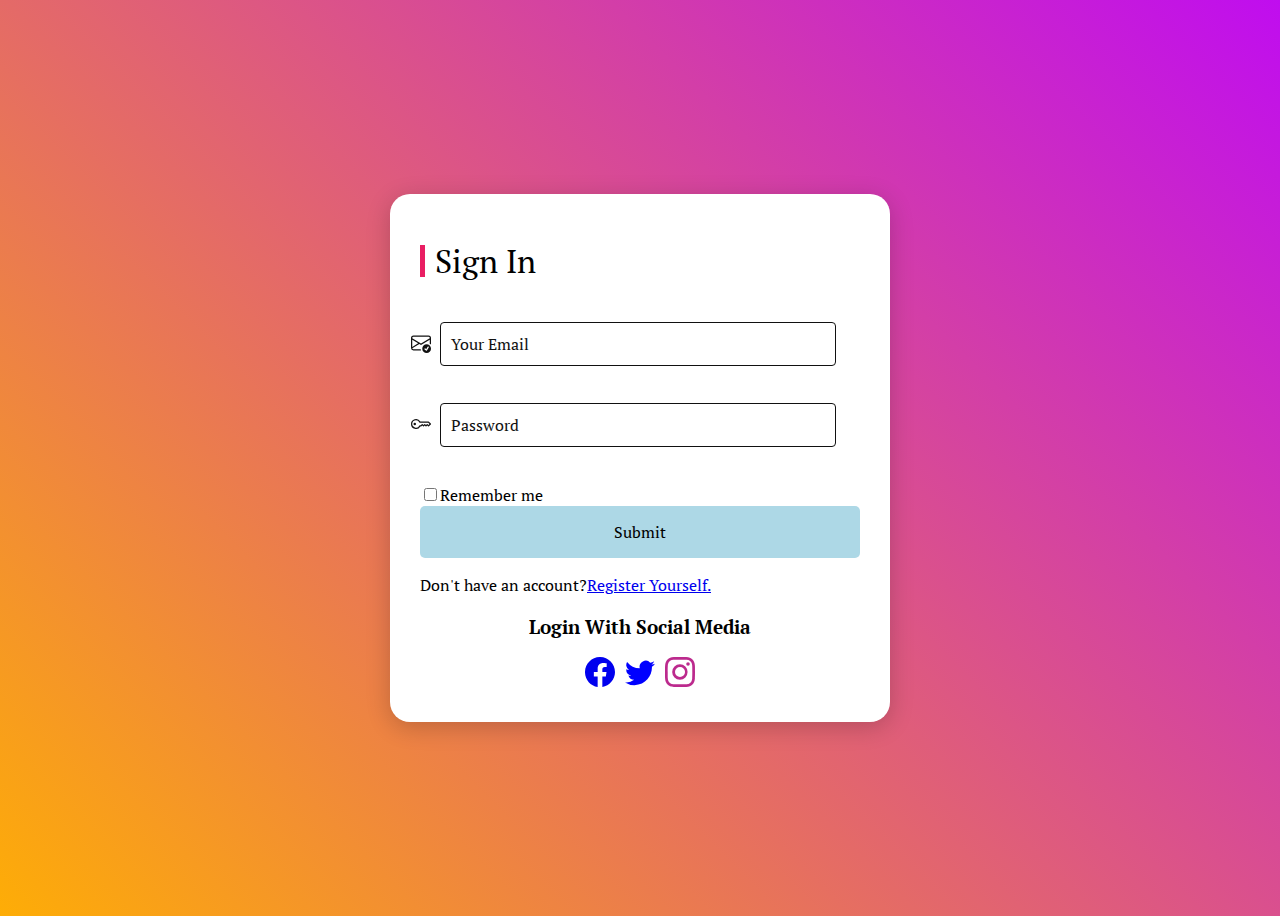
<file: index.html>
<!DOCTYPE html>
<html>
	<head>
		<meta charset="utf-8" />
		<meta http-equiv="X-UA-Compatible" content="IE=edge" />
		<title>SIGN IN PAGE</title>
		<meta name="description" content="" />
		<meta name="viewport" content="width=device-width, initial-scale=1" />
		<link
			rel="stylesheet"
			href="https://fonts.googleapis.com/css2?family=Material+Symbols+Outlined:opsz,wght,FILL,GRAD@48,400,0,0"
		/>
		<link rel="stylesheet" href="login.css" />
	</head>
	<body>
		<div class="container">
			<h1>Sign In</h1>
			<form action="welcome.html">
				<div class="inputBox">
          <span><svg style="margin-left: -20px;" xmlns="http://www.w3.org/2000/svg" width="20" height="20" fill="currentColor" class="bi bi-envelope-check" viewBox="0 0 16 16">
            <path d="M2 2a2 2 0 0 0-2 2v8.01A2 2 0 0 0 2 14h5.5a.5.5 0 0 0 0-1H2a1 1 0 0 1-.966-.741l5.64-3.471L8 9.583l7-4.2V8.5a.5.5 0 0 0 1 0V4a2 2 0 0 0-2-2H2Zm3.708 6.208L1 11.105V5.383l4.708 2.825ZM1 4.217V4a1 1 0 0 1 1-1h12a1 1 0 0 1 1 1v.217l-7 4.2-7-4.2Z"/>
            <path d="M16 12.5a3.5 3.5 0 1 1-7 0 3.5 3.5 0 0 1 7 0Zm-1.993-1.679a.5.5 0 0 0-.686.172l-1.17 1.95-.547-.547a.5.5 0 0 0-.708.708l.774.773a.75.75 0 0 0 1.174-.144l1.335-2.226a.5.5 0 0 0-.172-.686Z"/>
          </svg></span>
					<div><input type="text" required style="margin-left: 20px;">
            <span style="margin-left: 20px;">Your Email</span></div>
				</div>
				<div class="inputBox">
          <span 
            ><svg style="margin-left: -20px;"
              xmlns="http://www.w3.org/2000/svg"
              width="20"
              height="20"
              fill="currentColor"
              class="bi bi-key"
              viewBox="0 0 16 16"
            >
              <path
                d="M0 8a4 4 0 0 1 7.465-2H14a.5.5 0 0 1 .354.146l1.5 1.5a.5.5 0 0 1 0 .708l-1.5 1.5a.5.5 0 0 1-.708 0L13 9.207l-.646.647a.5.5 0 0 1-.708 0L11 9.207l-.646.647a.5.5 0 0 1-.708 0L9 9.207l-.646.647A.5.5 0 0 1 8 10h-.535A4 4 0 0 1 0 8zm4-3a3 3 0 1 0 2.712 4.285A.5.5 0 0 1 7.163 9h.63l.853-.854a.5.5 0 0 1 .708 0l.646.647.646-.647a.5.5 0 0 1 .708 0l.646.647.646-.647a.5.5 0 0 1 .708 0l.646.647.793-.793-1-1h-6.63a.5.5 0 0 1-.451-.285A3 3 0 0 0 4 5z"
              />
              <path d="M4 8a1 1 0 1 1-2 0 1 1 0 0 1 2 0z" /></svg></span>
					<input type="password" required style="margin-left: 20px;">
					<span style="margin-left: 20px;">Password</span>
				</div>
				<label style="margin: auto"><input type="checkbox" />Remember me</label>
				<input type="submit" class="button" />
				<p class="text">
					Don't have an account?<a href="register.html">Register Yourself.</a>
				</p>
				<h3 style="text-align: center">Login With Social Media</h3>
				<ul class="social">
					<li>
						<a href="https://www.facebook.com/"
							><svg
								xmlns="http://www.w3.org/2000/svg"
								width="30"
								height="30"
								fill="currentColor"
								class="bi bi-facebook"
								viewBox="0 0 16 16"
							>
								<path
									d="M16 8.049c0-4.446-3.582-8.05-8-8.05C3.58 0-.002 3.603-.002 8.05c0 4.017 2.926 7.347 6.75 7.951v-5.625h-2.03V8.05H6.75V6.275c0-2.017 1.195-3.131 3.022-3.131.876 0 1.791.157 1.791.157v1.98h-1.009c-.993 0-1.303.621-1.303 1.258v1.51h2.218l-.354 2.326H9.25V16c3.824-.604 6.75-3.934 6.75-7.951z"
								/></svg></a>
					</li>
					<li>
						<a href="https://twitter.com/i/flow/login"
							><svg
								xmlns="http://www.w3.org/2000/svg"
								width="30"
								height="30"
								fill="blue"
								class="bi bi-twitter"
								viewBox="0 0 16 16"
							>
								<path
									d="M5.026 15c6.038 0 9.341-5.003 9.341-9.334 0-.14 0-.282-.006-.422A6.685 6.685 0 0 0 16 3.542a6.658 6.658 0 0 1-1.889.518 3.301 3.301 0 0 0 1.447-1.817 6.533 6.533 0 0 1-2.087.793A3.286 3.286 0 0 0 7.875 6.03a9.325 9.325 0 0 1-6.767-3.429 3.289 3.289 0 0 0 1.018 4.382A3.323 3.323 0 0 1 .64 6.575v.045a3.288 3.288 0 0 0 2.632 3.218 3.203 3.203 0 0 1-.865.115 3.23 3.23 0 0 1-.614-.057 3.283 3.283 0 0 0 3.067 2.277A6.588 6.588 0 0 1 .78 13.58a6.32 6.32 0 0 1-.78-.045A9.344 9.344 0 0 0 5.026 15z"
								/> </svg> </a>
					</li>
					<li>
						<a href="https://www.instagram.com/"
							><svg
								xmlns="http://www.w3.org/2000/svg"
								width="30"
								height="30"
								fill="rgb(188,42,141)"
								class="bi bi-instagram"
								viewBox="0 0 16 16"
							>
								<path
									d="M8 0C5.829 0 5.556.01 4.703.048 3.85.088 3.269.222 2.76.42a3.917 3.917 0 0 0-1.417.923A3.927 3.927 0 0 0 .42 2.76C.222 3.268.087 3.85.048 4.7.01 5.555 0 5.827 0 8.001c0 2.172.01 2.444.048 3.297.04.852.174 1.433.372 1.942.205.526.478.972.923 1.417.444.445.89.719 1.416.923.51.198 1.09.333 1.942.372C5.555 15.99 5.827 16 8 16s2.444-.01 3.298-.048c.851-.04 1.434-.174 1.943-.372a3.916 3.916 0 0 0 1.416-.923c.445-.445.718-.891.923-1.417.197-.509.332-1.09.372-1.942C15.99 10.445 16 10.173 16 8s-.01-2.445-.048-3.299c-.04-.851-.175-1.433-.372-1.941a3.926 3.926 0 0 0-.923-1.417A3.911 3.911 0 0 0 13.24.42c-.51-.198-1.092-.333-1.943-.372C10.443.01 10.172 0 7.998 0h.003zm-.717 1.442h.718c2.136 0 2.389.007 3.232.046.78.035 1.204.166 1.486.275.373.145.64.319.92.599.28.28.453.546.598.92.11.281.24.705.275 1.485.039.843.047 1.096.047 3.231s-.008 2.389-.047 3.232c-.035.78-.166 1.203-.275 1.485a2.47 2.47 0 0 1-.599.919c-.28.28-.546.453-.92.598-.28.11-.704.24-1.485.276-.843.038-1.096.047-3.232.047s-2.39-.009-3.233-.047c-.78-.036-1.203-.166-1.485-.276a2.478 2.478 0 0 1-.92-.598 2.48 2.48 0 0 1-.6-.92c-.109-.281-.24-.705-.275-1.485-.038-.843-.046-1.096-.046-3.233 0-2.136.008-2.388.046-3.231.036-.78.166-1.204.276-1.486.145-.373.319-.64.599-.92.28-.28.546-.453.92-.598.282-.11.705-.24 1.485-.276.738-.034 1.024-.044 2.515-.045v.002zm4.988 1.328a.96.96 0 1 0 0 1.92.96.96 0 0 0 0-1.92zm-4.27 1.122a4.109 4.109 0 1 0 0 8.217 4.109 4.109 0 0 0 0-8.217zm0 1.441a2.667 2.667 0 1 1 0 5.334 2.667 2.667 0 0 1 0-5.334z"
								/></svg></a>
					</li>
				</ul>
			</form>
		</div>
	</body>
</html>
</file>
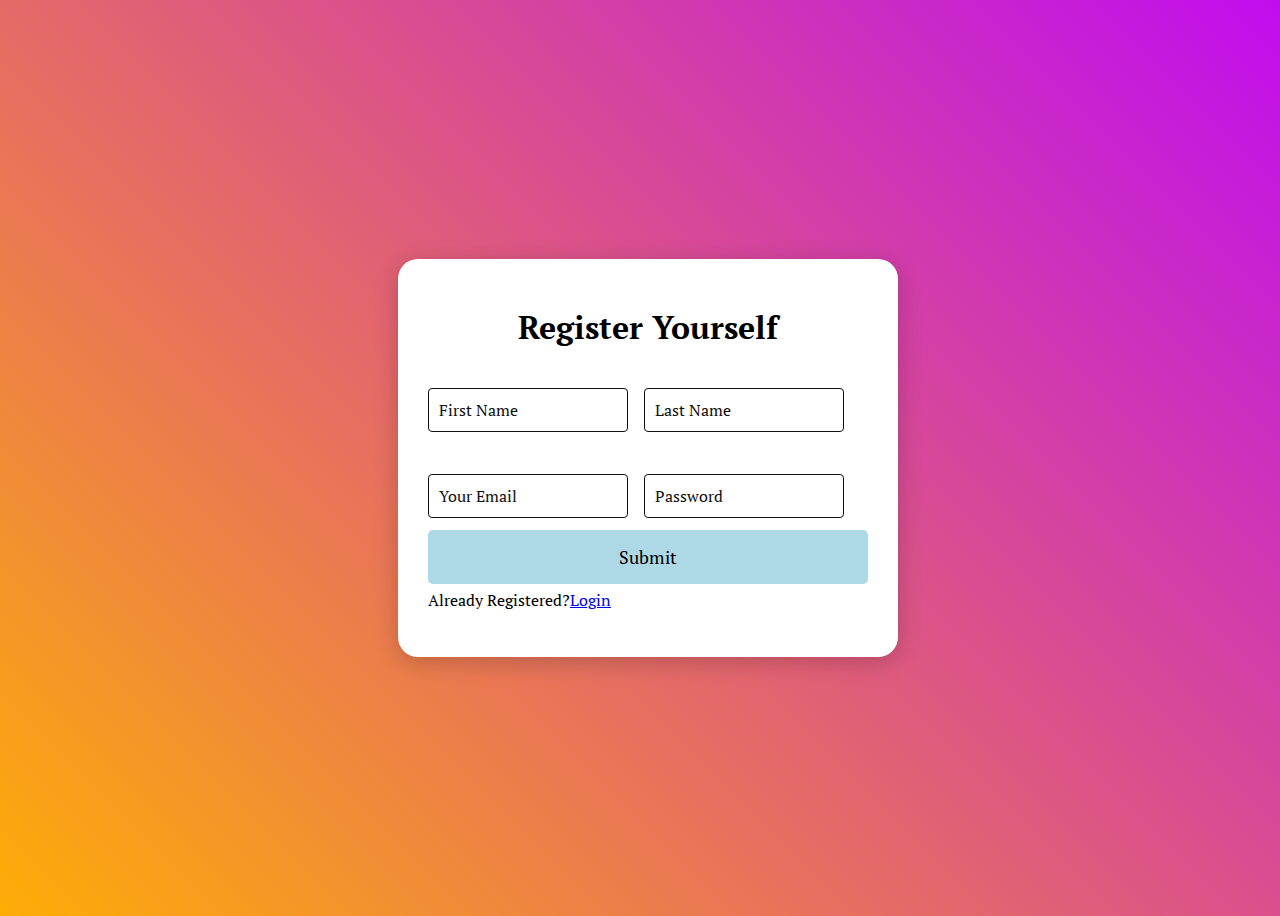
<file: register.html>
<!-- @format -->

<!DOCTYPE html>
<html>
  <head>
    <meta charset="utf-8" />
    <meta http-equiv="X-UA-Compatible" content="IE=edge" />
    <title>Register Page</title>
    <meta name="description" content="" />
    <meta name="viewport" content="width=device-width, initial-scale=1" />
    <link rel="stylesheet" href="register.css" />
    <link
      rel="stylesheet"
      href="https://fonts.googleapis.com/css2?family=Material+Symbols+Outlined:opsz,wght,FILL,GRAD@48,400,0,0"
    />
  </head>
  <body>
    <div class="container">
      <h1>Register Yourself</h1>
      <form action="registered.html">
        <div class="grid-container">
          <div class="inputBox">
            <div class="grid-item">
              <input type="text" required /> <span>First Name</span>
            </div>
          </div>
          <div class="inputBox">
            <div class="grid-item">
              <input type="text" required /> <span>Last Name</span>
            </div>
          </div>
          <div class="inputBox">
            <div class="grid-item">
              <input type="text" required /> <span>Your Email</span>
            </div>
          </div>
          <div class="inputBox">
            <div class="grid-item">
              <input type="text" required /> <span>Password</span>
            </div>
          </div>
        </div>
        <input type="submit" class="button" />
        <div>
          <p class="text">Already Registered?<a href="index.html">Login</a></p>
        </div>
      </form>
    </div>
  </body>
</html>
</file>
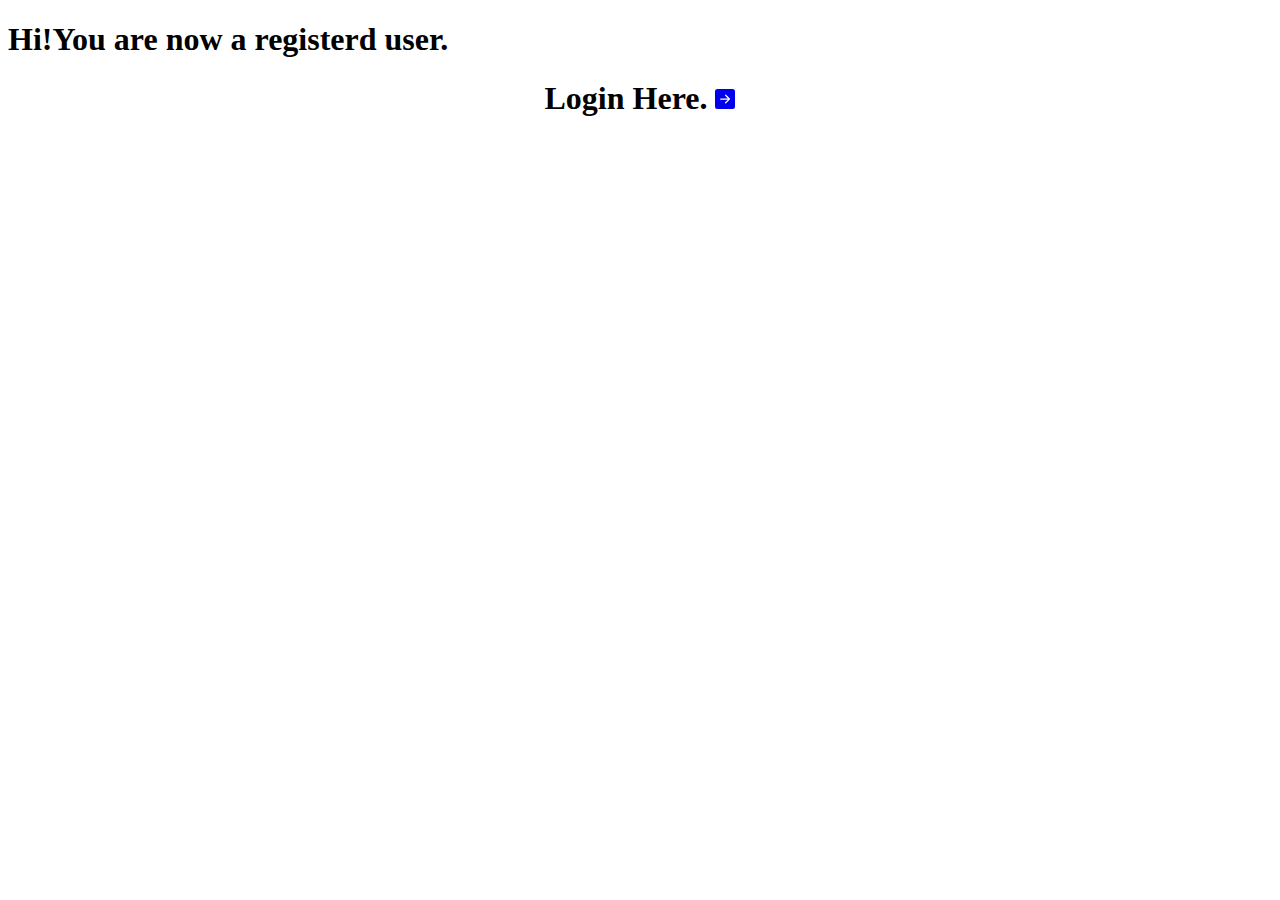
<file: registered.html>
<!-- @format -->

<!DOCTYPE html>
<html lang="en">
	<head>
		<meta charset="UTF-8" />
		<meta http-equiv="X-UA-Compatible" content="IE=edge" />
		<meta name="viewport" content="width=device-width, initial-scale=1.0" />
		<title>REGISTERED PAGE</title>
	</head>
	<body>
		<h1>
			Hi!You are now a registerd user.
		</h1>
		<h1 style="text-align: center;">Login Here. <a href="index.html"><svg xmlns="http://www.w3.org/2000/svg" width="20" height="20" fill="currentColor" class="bi bi-arrow-right-square-fill" viewBox="0 0 16 16">
			<path d="M0 14a2 2 0 0 0 2 2h12a2 2 0 0 0 2-2V2a2 2 0 0 0-2-2H2a2 2 0 0 0-2 2v12zm4.5-6.5h5.793L8.146 5.354a.5.5 0 1 1 .708-.708l3 3a.5.5 0 0 1 0 .708l-3 3a.5.5 0 0 1-.708-.708L10.293 8.5H4.5a.5.5 0 0 1 0-1z"/>
		</svg></a> </h1>
	</body>
</html>
</file>
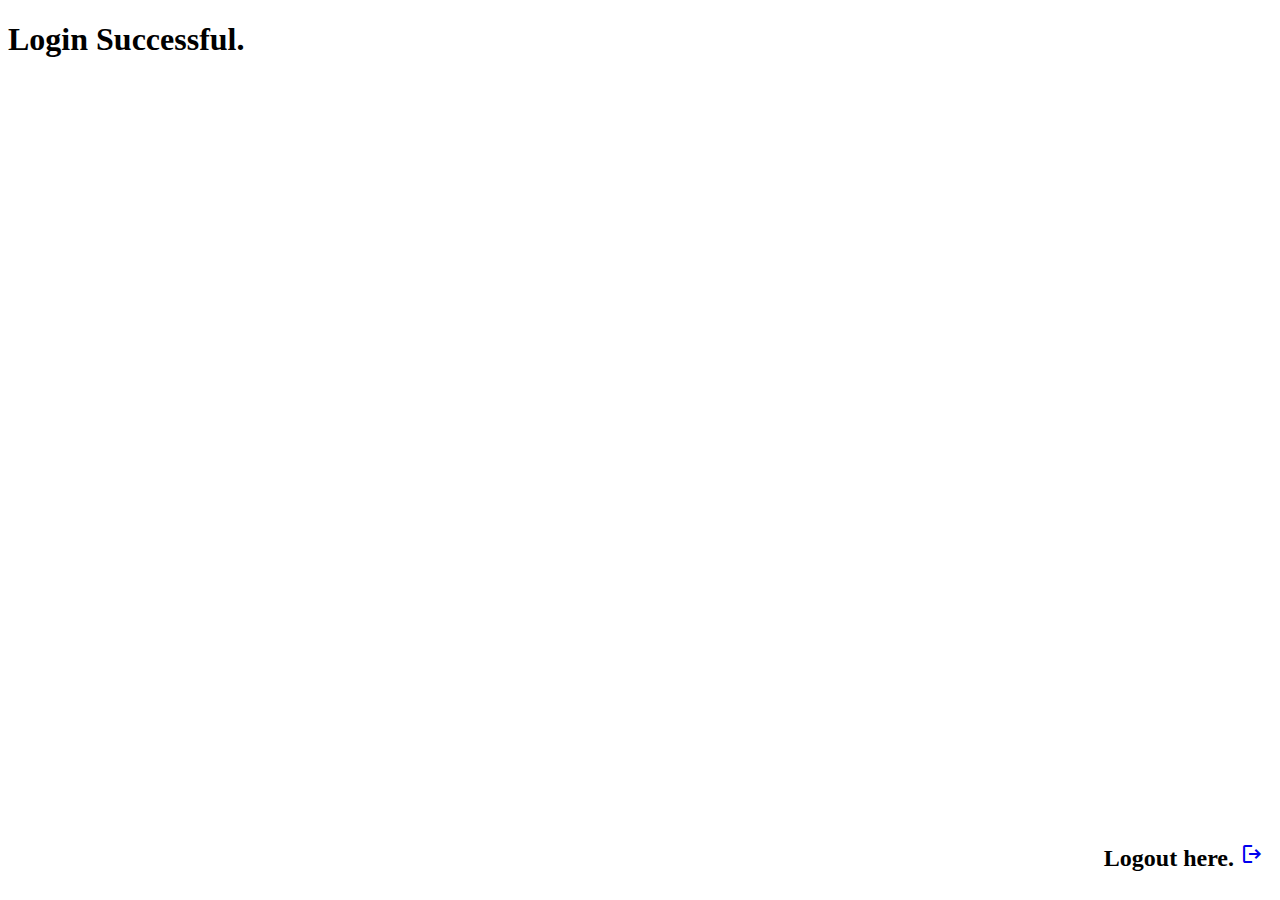
<file: welcome.html>
<!-- @format -->

<!DOCTYPE html>
<html lang="en">
  <head>
    <meta charset="UTF-8" />
    <meta http-equiv="X-UA-Compatible" content="IE=edge" />
    <meta name="viewport" content="width=device-width, initial-scale=1.0" />
    <link
      rel="stylesheet"
      href="https://fonts.googleapis.com/css2?family=Material+Symbols+Outlined:opsz,wght,FILL,GRAD@48,400,0,0"
    />
    <title>WELCOME PAGE</title>
  </head>
  <body>
    <h1>Login Successful.</h1>
    <div>
      <h2 style="position: absolute;bottom: 8px; right:16px;">
        Logout here.
        <a href="index.html"
          ><span class="material-symbols-outlined"> logout </span></a
        >
      </h2>
    </div>
  </body>
</html>
</file>
<file: login.css>
@import url("https://fonts.googleapis.com/css2?family=PT+Serif&display=swap");
* {
	box-sizing: border-box;
	font-family: "PT Serif", serif;
}
body {
	background: linear-gradient(45deg, #fead06, #c00def);
	display: flex;
	flex-direction: column;
	align-items: center;
	justify-content: center;
	height: 100vh;
	overflow: scroll;
}
.container {
	background-color: #fff;
	padding: 30px 30px;
	width: 90%;
	max-width: 500px;
	min-width: 300px;
	border-radius: 20px;
	position: relative;
	box-shadow: 0 5px 25px rgba(0, 0, 0, 0.2);
	margin: 20px 20px 20px 20px;
}
h1 {
	color: #000;
	margin-bottom: 45px;
	line-height: 1em;
	font-weight: 500;
	padding-left: 10px;
	border-left: 5px solid #e91e63;
}
.inputBox {
	position: relative;
	max-width: 90%;
	height: 46px;
	margin-bottom: 35px;
	/* border-bottom: 2px; */
	background-color: transparent;
}
.inputBox input {
	position: absolute;
	top: 0;
	left: 0;
	width: 100%;
	border: 1px solid #111;
	background: transparent;
	padding: 10px;
	border-radius: 4px;
	box-sizing: border-box;
	outline: none;
	font-size: 16px;
	color: #111;
	font-weight: 300;
}
.inputBox span {
	position: absolute;
	top: 1px;
	left: 1px;
	padding: 10px;
	display: inline-block;
	font-size: 16px;
	color: #111;
	font-weight: 300;
	transition: 0.5s;
	pointer-events: none;
}
.inputBox input:focus ~ span,
.inputBox input:valid ~ span {
	transform: translateX(-10px) translateY(-32px);
	font-size: 16px;
}
.button {
	cursor: pointer;
	display: block;
	width: 100%;
	background: lightblue;
	padding: 15px;
	font-size: 16px;
	border: 0;
	border-radius: 5px;
}
.button:active {
	transform: scale(0.98);
}
.social {
	list-style-type: none;
	display: flex;
	padding: 0;
	margin: 0 7px;
	gap: 10px;
	cursor: pointer;
	justify-content: center;
	align-items: center;
}
</file>
<file: register.css>
/** @format */

@import url(https://fonts.googleapis.com/css2?family=PT+Serif&family=Roboto&display=swap);
* {
	box-sizing: border-box;
	font-family: "PT Serif", serif;
}
body {
	background: linear-gradient(45deg, #fead06, #c00def);
	display: flex;
	align-items: center;
	justify-content: center;
	min-height: 100vh;
	overflow: scroll;
	min-width: 100vw;
}
.container {
	background-color: #fff;
	padding: 30px 30px;
	border-radius: 20px;
	position: relative;
	width: 90%;
	max-width: 500px;
	min-width: 300px;
	box-shadow: 0 5px 25px rgba(0, 0, 0, 0.2);
}
h1 {
	text-align: center;
	margin-bottom: 45px;
	line-height: 1em;
}
.inputBox {
	position: relative;
	width: 200px;
	height: 46px;
	margin-bottom: 10px;
	/* border-bottom: 2px; */
	background-color: transparent;
}
.inputBox input {
	position: absolute;
	top: 0;
	left: 0;
	width: 100%;
	border: 1px solid #111;
	background: transparent;
	padding: 10px;
	border-radius: 4px;
	box-sizing: border-box;
	outline: none;
	font-size: 16px;
	color: #111;
	font-weight: 300;
}
.inputBox span {
	position: absolute;
	top: 1px;
	left: 1px;
	padding: 10px;
	display: inline-block;
	font-size: 16px;
	color: #111;
	font-weight: 300;
	transition: 0.5s;
	pointer-events: none;
}
.grid-container{
	display: grid;
	grid-template-columns: auto auto;
	gap: 30px;
	grid-template-columns: repeat(auto-fill, 186px);
}
.inputBox input:focus ~ span,
.inputBox input:valid ~ span {
	transform: translateX(-10px) translateY(-32px);
	font-size: 16px;
}
.button {
	cursor: pointer;
	display: inline-block;
	width: 100%;
	background: #add8e6;
	padding: 15px;
	border: 0;
	border-radius: 5px;
	font-size: 18px;
	margin-bottom: 5px;
}
.button:active {
	transform: scale(0.98);
}
.text {
	margin-top: 0px;
}
</file>
